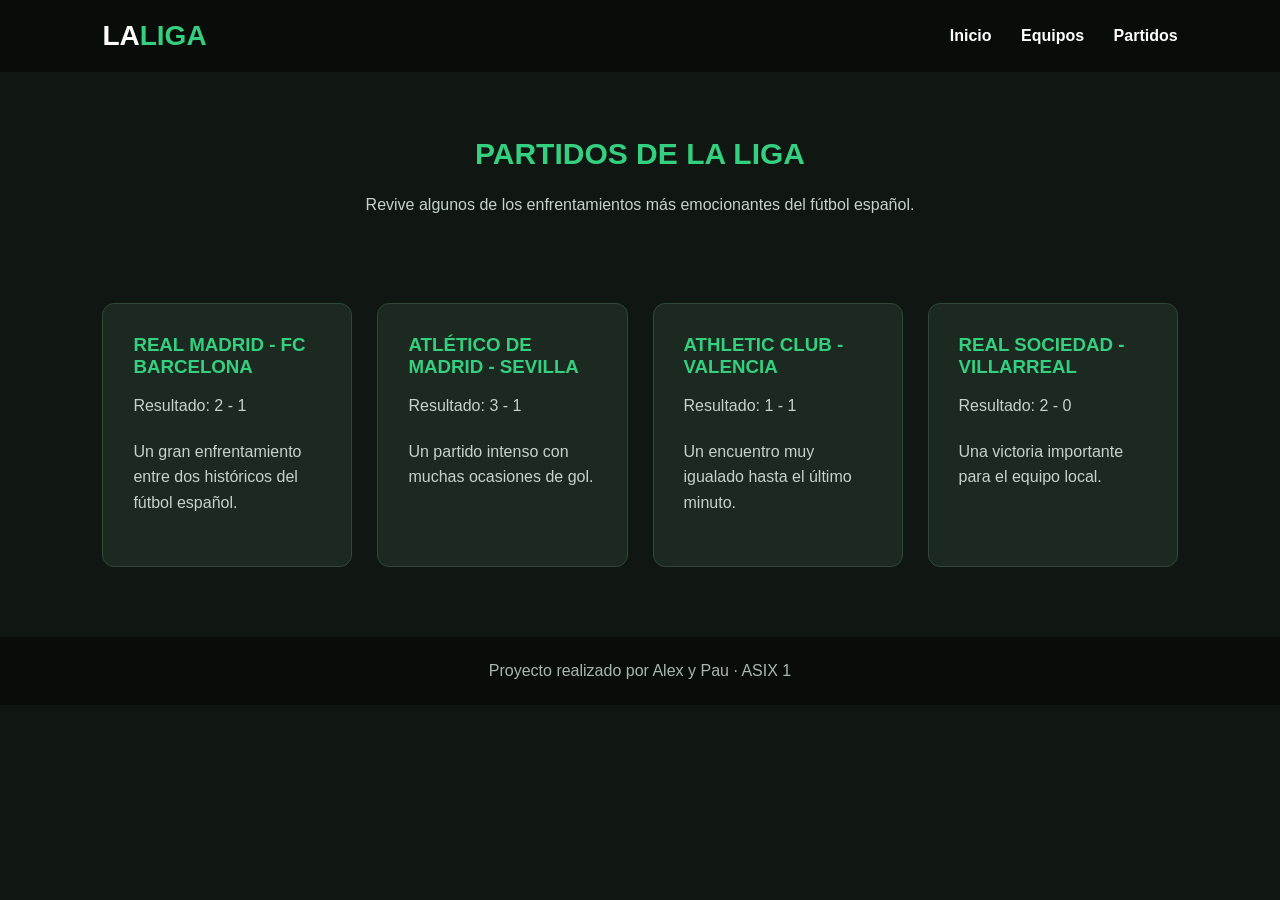
<file: partidos.html>
<!DOCTYPE html>
<html lang="es">
<head>
    <meta charset="UTF-8">
    <meta name="viewport" content="width=device-width, initial-scale=1.0">
    <title>Partidos | LaLiga</title>
    <link rel="stylesheet" href="css/style.css">
</head>
<body>

    <header>
        <div class="logo">
            <h2>LA<span>LIGA</span></h2>
        </div>

        <nav>
            <a href="index.html">Inicio</a>
            <a href="equipos.html">Equipos</a>
            <a href="partidos.html">Partidos</a>
        </nav>
    </header>

    <main>

        <section class="presentacion">
            <h2>PARTIDOS DE LA LIGA</h2>
            <p>Revive algunos de los enfrentamientos más emocionantes del fútbol español.</p>
        </section>

        <section class="secciones">

            <div class="tarjeta">
                <h3>REAL MADRID - FC BARCELONA</h3>
                <p>Resultado: 2 - 1</p>
                <p>Un gran enfrentamiento entre dos históricos del fútbol español.</p>
            </div>

            <div class="tarjeta">
                <h3>ATLÉTICO DE MADRID - SEVILLA</h3>
                <p>Resultado: 3 - 1</p>
                <p>Un partido intenso con muchas ocasiones de gol.</p>
            </div>

            <div class="tarjeta">
                <h3>ATHLETIC CLUB - VALENCIA</h3>
                <p>Resultado: 1 - 1</p>
                <p>Un encuentro muy igualado hasta el último minuto.</p>
            </div>

            <div class="tarjeta">
                <h3>REAL SOCIEDAD - VILLARREAL</h3>
                <p>Resultado: 2 - 0</p>
                <p>Una victoria importante para el equipo local.</p>
            </div>

        </section>

    </main>

    <footer>
        <p>Proyecto realizado por Alex y Pau · ASIX 1</p>
    </footer>

</body>
</html>
</file>
<file: css/style.css>
/* CONFIGURACION GENERAL */

* {
    margin: 0;
    padding: 0;
    box-sizing: border-box;
}

body {
    font-family: Arial, sans-serif;
    background-color: #101713;
    color: white;
}

/* CABECERA */

header {
    background-color: #080d0a;
    padding: 20px 8%;
    display: flex;
    justify-content: space-between;
    align-items: center;
}

.logo h2 {
    font-size: 28px;
    color: white;
}

.logo span {
    color: #35d07f;
}

nav a {
    color: white;
    text-decoration: none;
    margin-left: 25px;
    font-weight: bold;
}

nav a:hover {
    color: #35d07f;
}

/* PORTADA */

.portada {
    height: 550px;
    position: relative;
    display: flex;
    align-items: center;
    padding: 50px 8%;
    overflow: hidden;
}

.portada img {
    position: absolute;
    width: 100%;
    height: 100%;
    object-fit: cover;
    top: 0;
    left: 0;
    z-index: 0;
}

.portada::after {
    content: "";
    position: absolute;
    width: 100%;
    height: 100%;
    top: 0;
    left: 0;
    background: linear-gradient(
        to right,
        rgba(0, 0, 0, 0.9),
        rgba(0, 0, 0, 0.2)
    );
    z-index: 1;
}

.contenido-portada {
    position: relative;
    z-index: 2;
    max-width: 600px;
}

.subtitulo {
    color: #35d07f;
    font-weight: bold;
    letter-spacing: 3px;
    margin-bottom: 15px;
}

.contenido-portada h1 {
    font-size: 55px;
    margin-bottom: 20px;
}

.contenido-portada p {
    line-height: 1.6;
    margin-bottom: 25px;
}

/* BOTONES */

.boton {
    display: inline-block;
    background-color: #35d07f;
    color: #07110b;
    padding: 15px 25px;
    text-decoration: none;
    font-weight: bold;
    border-radius: 5px;
}

.boton:hover {
    background-color: white;
}

/* PRESENTACION */

.presentacion {
    text-align: center;
    padding: 65px 15%;
}

.presentacion h2 {
    color: #35d07f;
    font-size: 30px;
    margin-bottom: 20px;
}

.presentacion p {
    color: #c7d2ca;
    line-height: 1.7;
}

/* TARJETAS */

.secciones {
    display: flex;
    justify-content: center;
    gap: 25px;
    padding: 20px 8% 70px;
}

.tarjeta {
    background-color: #1b2920;
    padding: 30px;
    border-radius: 12px;
    flex: 1;
    border: 1px solid #304738;
}

.tarjeta h3 {
    color: #35d07f;
    margin-bottom: 15px;
}

.tarjeta p {
    color: #c7d2ca;
    line-height: 1.6;
    margin-bottom: 20px;
}

.tarjeta a {
    color: #35d07f;
    text-decoration: none;
    font-weight: bold;
}

/* PIE DE PAGINA */

footer {
    background-color: #080d0a;
    text-align: center;
    padding: 25px;
    color: #aab7ae;
}

/* ADAPTACION A MOVILES */

@media (max-width: 700px) {

    header {
        flex-direction: column;
        gap: 20px;
    }

    nav a {
        margin: 8px;
    }

    .portada {
        height: 500px;
    }

    .contenido-portada h1 {
        font-size: 36px;
    }

    .secciones {
        flex-direction: column;
    }
}


/* TARJETAS DE EQUIPOS */

.equipo {
    text-align: center;
    min-width: 0;
}

.escudo {
    height: 190px;
    display: flex;
    justify-content: center;
    align-items: center;
    background-color: #ffffff;
    border-radius: 10px;
    margin-bottom: 20px;
    padding: 15px;
}

.escudo img {
    width: 180px;
    height: 180px;
    object-fit: contain;
}

/* Ajustar el tamaño visual del escudo del Real Madrid */
.equipo:first-child .escudo img {
    transform: scale(1.3);
}

.equipo h3 {
    margin-bottom: 12px;
}

.estadio {
    color: #35d07f;
    font-size: 14px;
    margin-top: 15px;
}
</file>
